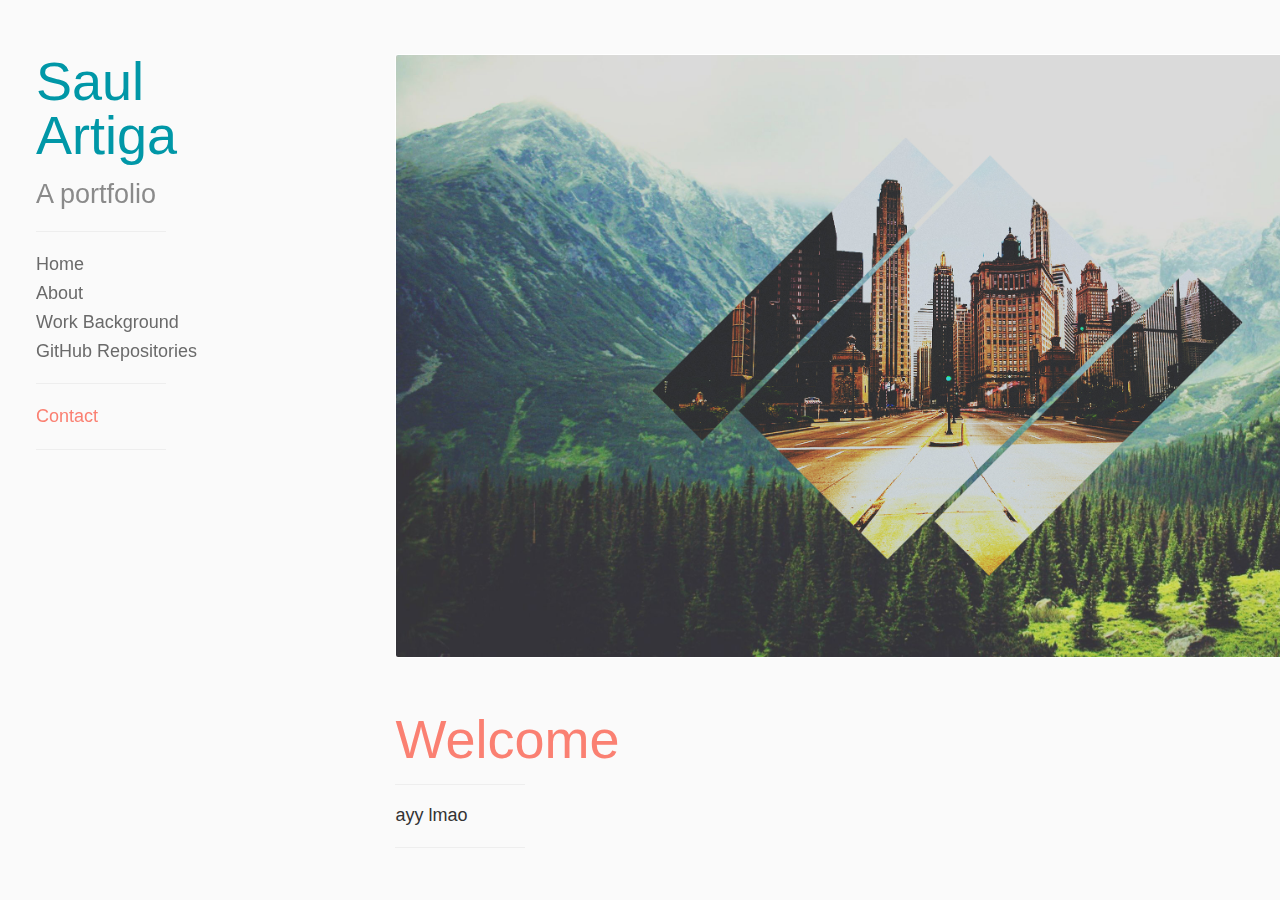
<file: index.html>
<!DOCTYPE html>
<html>
	<head>
		<title>Portfolio</title>
		<link rel="stylesheet" type="text/css" href="css/bootstrap.css">
		<link rel="stylesheet" type="text/css" href="css/styles.css">
	</head>
	<body>

		<div class="head">
			<h1 class="head-title">
				<a href="index.html">Saul Artiga</a>
			</h1>
			<p class="head-lead">
				A portfolio
			</p>
			<hr class="head-hr">
			<ul class="head-nav">
				<li class="nav-item">
					<a class="nav-link nav-link-active" href="index.html">Home</a>
				</li>
				<li class="nav-item">
					<a class="nav-link" href="about.html">About</a>
				</li>
				<li class="nav-item">
					<a class="nav-link" href="workbackground.html">Work Background</a>
				</li>
				<li class="nav-item">
					<a class="nav-link" href="githubrepositories.html">GitHub Repositories</a>
				</li>
				<hr class="head-hr">
				<li class="nav-item">
					<a class="nav-link" id="nav-contact" href="contact.html">Contact</a>
				</li>
			</ul>
			<hr class="head-hr">
		</div>

		<div class="listing">
			<div class="entry">
				<a class="entry-thumb" href="#">
					<p><img src="img/2.jpg"></p>
					<span class="icon icon-forward entry-icon"></span>
				</a>
				
			</div>
			<div class="footer">
				<h1 class="head-title">
					<a href="">Welcome</a>
				</h1>
				<hr class="head-hr">
				<ul class="head-nav">
					<li class="nav-item">
						<p>ayy lmao</p>
					</li>
				</ul>
				<hr class="head-hr">
			</div>

		</div>
	</body>
</html>
</file>
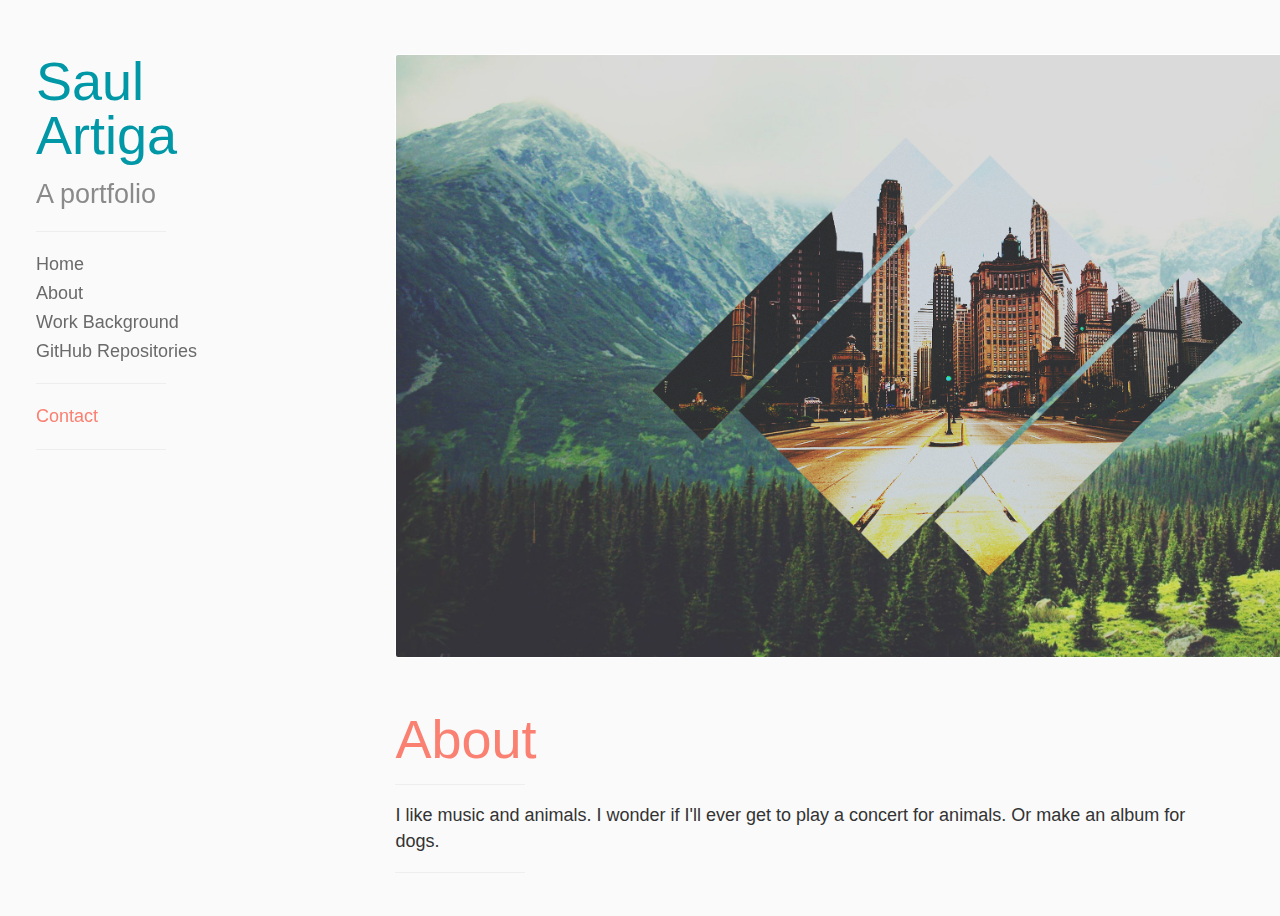
<file: about.html>
<!DOCTYPE html>
<html>
	<head>
		<title>Portfolio</title>
		<link rel="stylesheet" type="text/css" href="css/bootstrap.css">
		<link rel="stylesheet" type="text/css" href="css/styles.css">
	</head>
	<body>

		<div class="head">
			<h1 class="head-title">
				<a href="index.html">Saul Artiga</a>
			</h1>
			<p class="head-lead">
				A portfolio
			</p>
			<hr class="head-hr">
			<ul class="head-nav">
				<li class="nav-item">
					<a class="nav-link nav-link-active" href="index.html">Home</a>
				</li>
				<li class="nav-item">
					<a class="nav-link" href="about.html">About</a>
				</li>
				<li class="nav-item">
					<a class="nav-link" href="workbackground.html">Work Background</a>
				</li>
				<li class="nav-item">
					<a class="nav-link" href="githubrepositories.html">GitHub Repositories</a>
				</li>
				<hr class="head-hr">
				<li class="nav-item">
					<a class="nav-link" id="nav-contact" href="contact.html">Contact</a>
				</li>
			</ul>
			<hr class="head-hr">
		</div>

		<div class="listing">
			<div class="entry">
				<a class="entry-thumb" href="#">
					<p><img src="img/2.jpg"></p>
					<span class="icon icon-forward entry-icon"></span>
				</a>
				<div class="entry-content">
				</div>
			</div>
			<div class="footer">
				<h1 class="head-title">
					<a href="">About</a>
				</h1>
				<hr class="head-hr">
				<ul class="head-nav">
					<li class="nav-item">
						<p>I like music and animals. I wonder if I'll ever get to play a concert for animals. Or make an album for dogs.</p>
					</li>
				</ul>
				<hr class="head-hr">
			</div>

		</div>
	</body>
</html>
</file>
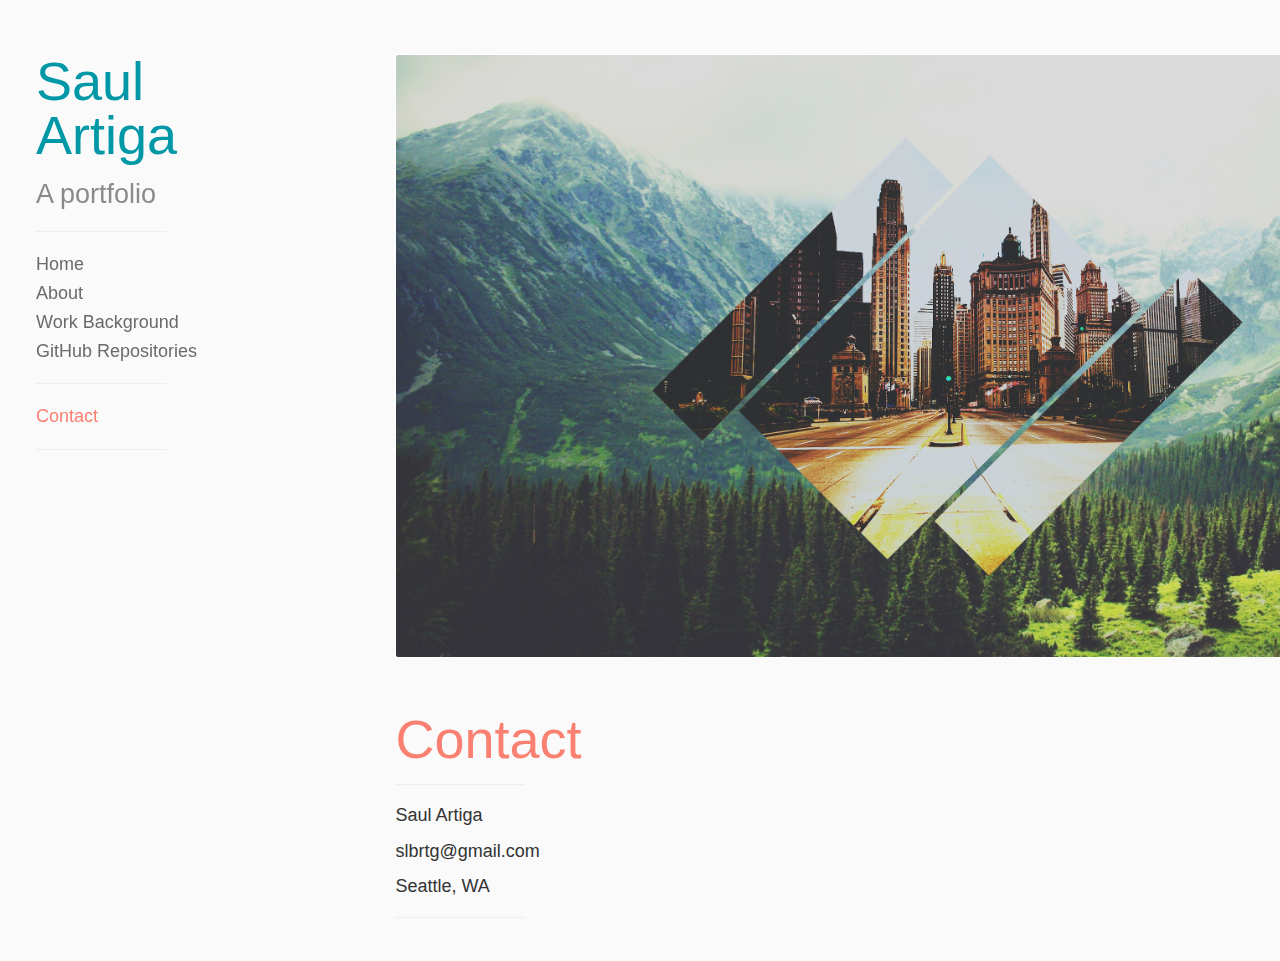
<file: contact.html>
<!DOCTYPE html>
<html>
	<head>
		<title>Portfolio</title>
		<link rel="stylesheet" type="text/css" href="css/bootstrap.css">
		<link rel="stylesheet" type="text/css" href="css/styles.css">
	</head>
	<body>

		<div class="head">
			<h1 class="head-title">
				<a href="index.html">Saul Artiga</a>
			</h1>
			<p class="head-lead">
				A portfolio
			</p>
			<hr class="head-hr">
			<ul class="head-nav">
				<li class="nav-item">
					<a class="nav-link nav-link-active" href="index.html">Home</a>
				</li>
				<li class="nav-item">
					<a class="nav-link" href="about.html">About</a>
				</li>
				<li class="nav-item">
					<a class="nav-link" href="workbackground.html">Work Background</a>
				</li>
				<li class="nav-item">
					<a class="nav-link" href="githubrepositories.html">GitHub Repositories</a>
				</li>
				<hr class="head-hr">
				<li class="nav-item">
					<a class="nav-link" id="nav-contact" href="contact.html">Contact</a>
				</li>
			</ul>
			<hr class="head-hr">
		</div>

		<div class="listing">
			<div class="entry">
				<a class="entry-thumb" href="#">
					<p><img src="img/2.jpg"></p>
					<span class="icon icon-forward entry-icon"></span>
				</a>
				<div class="entry-content">
				</div>
			</div>
			<div class="footer">
				<h1 class="head-title">
					<a href="">Contact</a>
				</h1>
				<hr class="head-hr">
				<ul class="head-nav">
					<li class="nav-item">
						<p>Saul Artiga</p>
					</li>
					<li class="nav-item">
						<p>slbrtg@gmail.com
					</li>
					<li>
						Seattle, WA
					</li>
				</ul>
				<hr class="head-hr">
			</div>

		</div>
	</body>
</html>
</file>
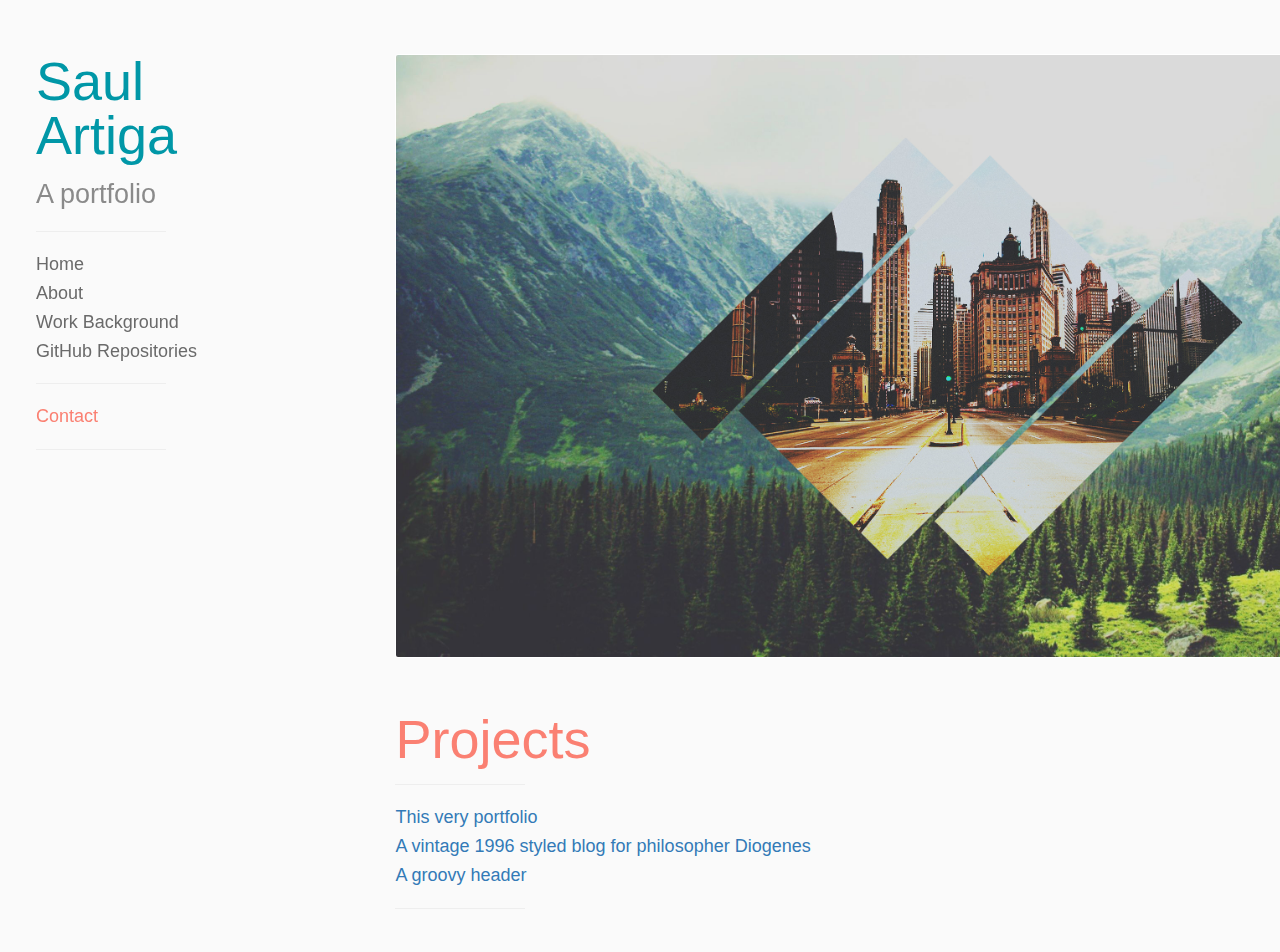
<file: githubrepositories.html>
<!DOCTYPE html>
<html>
	<head>
		<title>Portfolio</title>
		<link rel="stylesheet" type="text/css" href="css/bootstrap.css">
		<link rel="stylesheet" type="text/css" href="css/styles.css">
	</head>
	<body>

		<div class="head">
			<h1 class="head-title">
				<a href="index.html">Saul Artiga</a>
			</h1>
			<p class="head-lead">
				A portfolio
			</p>
			<hr class="head-hr">
			<ul class="head-nav">
				<li class="nav-item">
					<a class="nav-link nav-link-active" href="index.html">Home</a>
				</li>
				<li class="nav-item">
					<a class="nav-link" href="about.html">About</a>
				</li>
				<li class="nav-item">
					<a class="nav-link" href="workbackground.html">Work Background</a>
				</li>
				<li class="nav-item">
					<a class="nav-link" href="githubrepositories.html">GitHub Repositories</a>
				</li>
				<hr class="head-hr">
				<li class="nav-item">
					<a class="nav-link" id="nav-contact" href="contact.html">Contact</a>
				</li>
			</ul>
			<hr class="head-hr">
		</div>

		<div class="listing">
			<div class="entry">
				<a class="entry-thumb" href="#">
					<p><img src="img/2.jpg"></p>
					<span class="icon icon-forward entry-icon"></span>
				</a>
				<div class="entry-content">
				</div>
			</div>
			<div class="footer">
				<h1 class="head-title">
					<a href="">Projects</a>
				</h1>
				<hr class="head-hr">
				<ul class="head-nav">
					<li class="nav-item">
						<a class="nav-link" href="https://github.com/slbrtg/portfolio">This very portfolio
						</a>
					</li>
					<li class="nav-item">
						<a class="nav-link" href="https://github.com/slbrtg/diogenesblog">A vintage 1996 styled blog for philosopher Diogenes</a>
					</li>
					<li class="nav-item">
						<a class="nav-link" href="https://github.com/slbrtg/fakewiki">A groovy header</a>
					</li>
				</ul>
				<hr class="head-hr">
			</div>

		</div>
	</body>
</html>
</file>
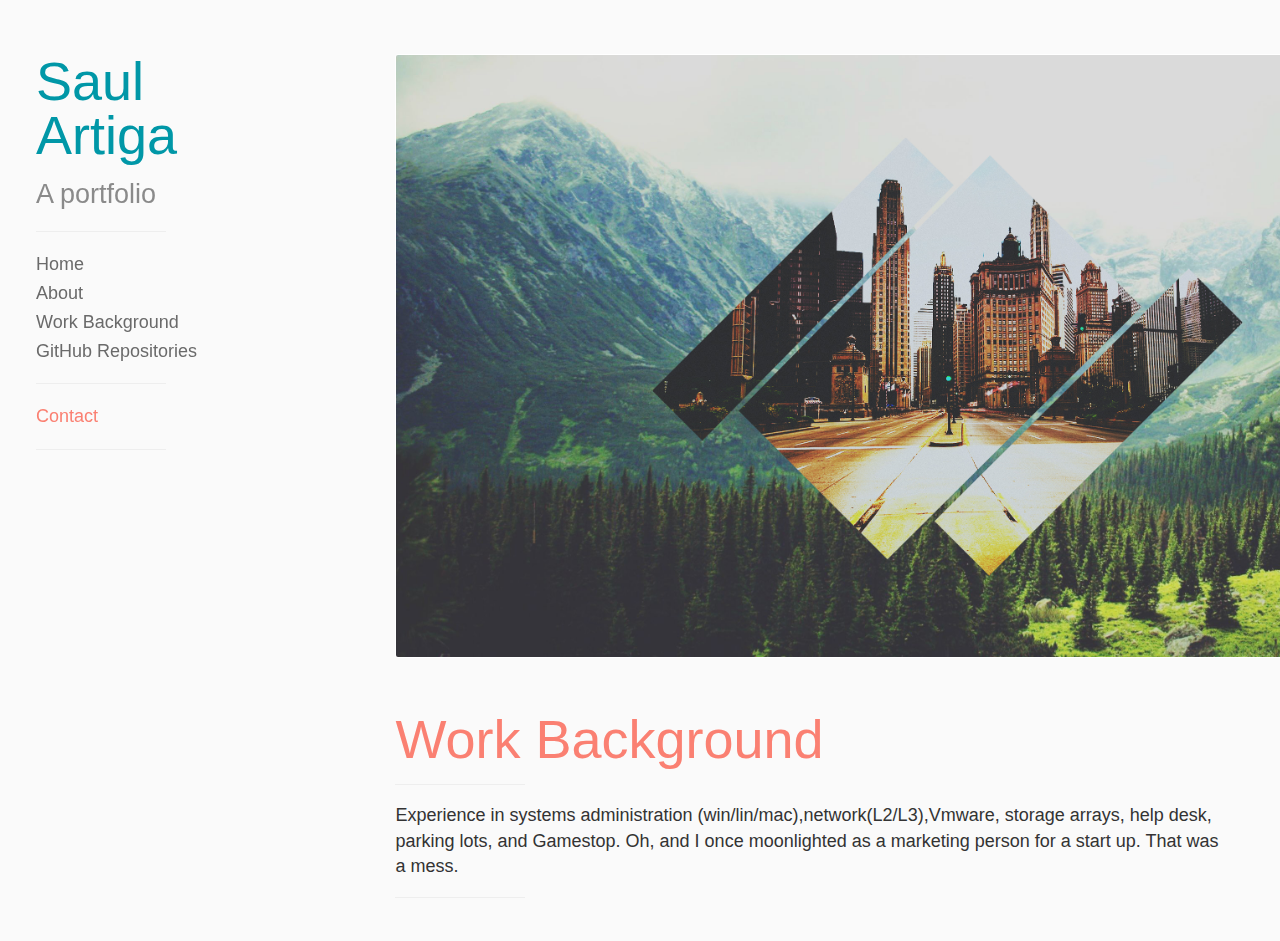
<file: workbackground.html>
<!DOCTYPE html>
<html>
	<head>
		<title>Portfolio</title>
		<link rel="stylesheet" type="text/css" href="css/bootstrap.css">
		<link rel="stylesheet" type="text/css" href="css/styles.css">
	</head>
	<body>

		<div class="head">
			<h1 class="head-title">
				<a href="index.html">Saul Artiga</a>
			</h1>
			<p class="head-lead">
				A portfolio
			</p>
			<hr class="head-hr">
			<ul class="head-nav">
				<li class="nav-item">
					<a class="nav-link nav-link-active" href="index.html">Home</a>
				</li>
				<li class="nav-item">
					<a class="nav-link" href="about.html">About</a>
				</li>
				<li class="nav-item">
					<a class="nav-link" href="workbackground.html">Work Background</a>
				</li>
				<li class="nav-item">
					<a class="nav-link" href="githubrepositories.html">GitHub Repositories</a>
				</li>
				<hr class="head-hr">
				<li class="nav-item">
					<a class="nav-link" id="nav-contact" href="contact.html">Contact</a>
				</li>
			</ul>
			<hr class="head-hr">
		</div>

		<div class="listing">
			<div class="entry">
				<a class="entry-thumb" href="#">
					<p><img src="img/2.jpg"></p>
					<span class="icon icon-forward entry-icon"></span>
				</a>
				<div class="entry-content">
				</div>
			</div>
			<div class="footer">
				<h1 class="head-title">
					<a href="">Work Background</a>
				</h1>
				<hr class="head-hr">
				<ul class="head-nav">
					<li class="nav-item">
						<p>Experience in systems administration (win/lin/mac),network(L2/L3),Vmware, storage arrays, help desk, parking lots, and Gamestop. Oh, and I once moonlighted as a marketing person for a start up. That was a mess.</p>
					</li>
				</ul>
				<hr class="head-hr">
			</div>

		</div>
	</body>
</html>
</file>
<file: css/styles.css>
html {
  font-size: 18px;
}

body {
  font-size: 1rem;
  line-height: 1.4;
  background-color: #fafafa;
}

a:hover {
  text-decoration: none;
}

h1, h2, h3 {
  font-weight: 300;
}

.head {
  padding: 1.5rem;
}
.head a {
  color: #6a6a6a;
}
.head a:hover {
  color: #3a3a3a;
}

.head-title {
  margin-top: 0;
  margin-bottom: .75rem;
  font-size: 3.0rem;
  line-height: 1;
}
.head-title a {
  color: #0097A7;
}
.head-lead {
  margin-bottom: .75rem;
  font-weight: 300;
  font-size: 1.5rem;
  color: #8a8a8a;
}
.head-lead a {
  font-weight: normal;
}

/* Nav links */
.head-nav {
  list-style: none;
  padding-left: 0;
  margin-bottom: .75rem;
  font-size: 1rem;
}
.nav-item {
  display: block;
}
.nav-link {
  line-height: 1.6;
}
.nav-link-active {
  font-weight: 500;
  color: #3a3a3a;
}

/* Dividers */
.head-hr {
  width: 130px;
  margin: 1rem 0;
  border-top-color: #eee;
  border-bottom: 0;
}

/*Rules for different screen sizes */
@media (min-width: 768px) {
  .head {
    position: absolute;
    top: 0;
    bottom: 0;
    left: 0;
    width: 35%;
    max-width: 380px;
    padding: 3rem 2rem;
  }
}

@media (min-width: 768px) and (min-height: 700px) {
  .head {
    position: fixed;
  }
}

@media (min-width: 1170px) {
  .head {
    width: 25%;
  }
}

/*List and entries stylings */

.listing {
  max-width: 900px;
  padding-left: 1.5rem;
  padding-right: 1.5rem;
}

.entry,
.page,
.list,
.entry {
  margin-top:    1.9rem;
  margin-bottom: 1.5rem;
  margin-left: 5%;
}

@media (min-width: 768px) {
  .listing {
    margin-left: 35%;
    width: 65%;
    padding-left: 0;
  }
  .entry,
  .page,
  .list {
    margin-top:    3rem;
    margin-bottom: 3rem;
  }
}

@media (min-width: 1170px) {
  .listing {
    width: 70%;
    margin-left: 27.5%;
    margin-right: 2.5%;
  }
}

/* Markdown override */
.entry p {
  margin-bottom: 0;
}

.entry-icon {
  position: absolute;
  display: block;
  text-align: center;
  top: 50%;
  left: 0;
  right: 0;
  font-size: 6rem;
  color: #fff;
  text-shadow: 0 0 3rem rgba(0,0,0,.15);
  opacity: 0;
  -webkit-transform: translateY(-50%);
      -ms-transform: translateY(-50%);
          transform: translateY(-50%);
  transition: opacity .2s linear;
  transition-delay: .05s;
}

.entry-thumb {
  position: relative;
  display: block;
  border-radius: 3px;
}
.entry-thumb img {
  display: block;
  width: 130%;
  border: 1px solid #fff;
  border-radius: 3px;
  transition: opacity .2s linear;
}
.entry-thumb:hover img {
  opacity: .65;
}
.entry-thumb:hover .entry-icon {
  opacity: 1;
}

.entry-content {
  text-align: center;
}
.entry-title {
  margin-top: 1rem;
  margin-bottom: .25rem;
}
.entry-title a {
  color: #3a3a3a;
}
.entry-title a:hover {
  color: #1a1a1a;
}
.entry-date {
  font-weight: 300;
  color: #8a8a8a;
}

#nav-contact {
	color: salmon;
}

.footer h1 a{
  color: salmon;
}

.footer {
	margin-left: 5%;
	margin-bottom: 5%;
}
</file>
